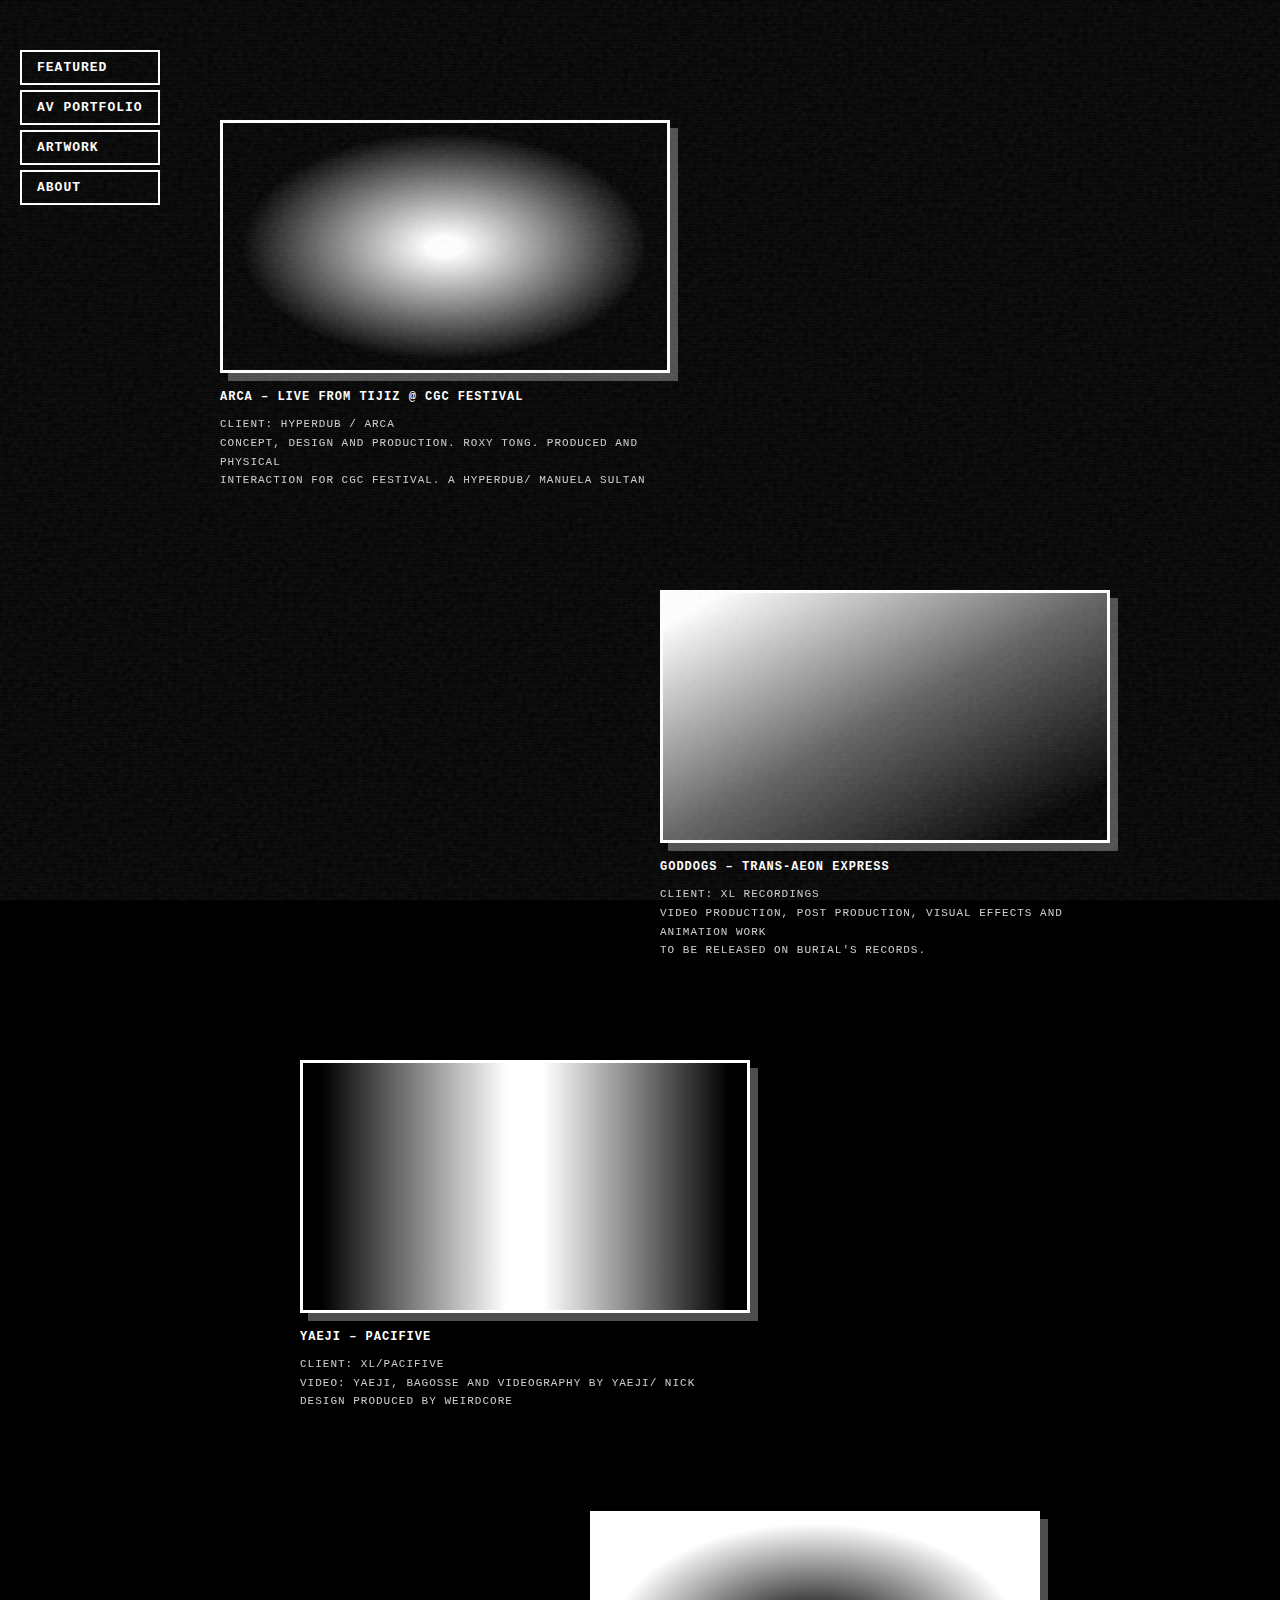
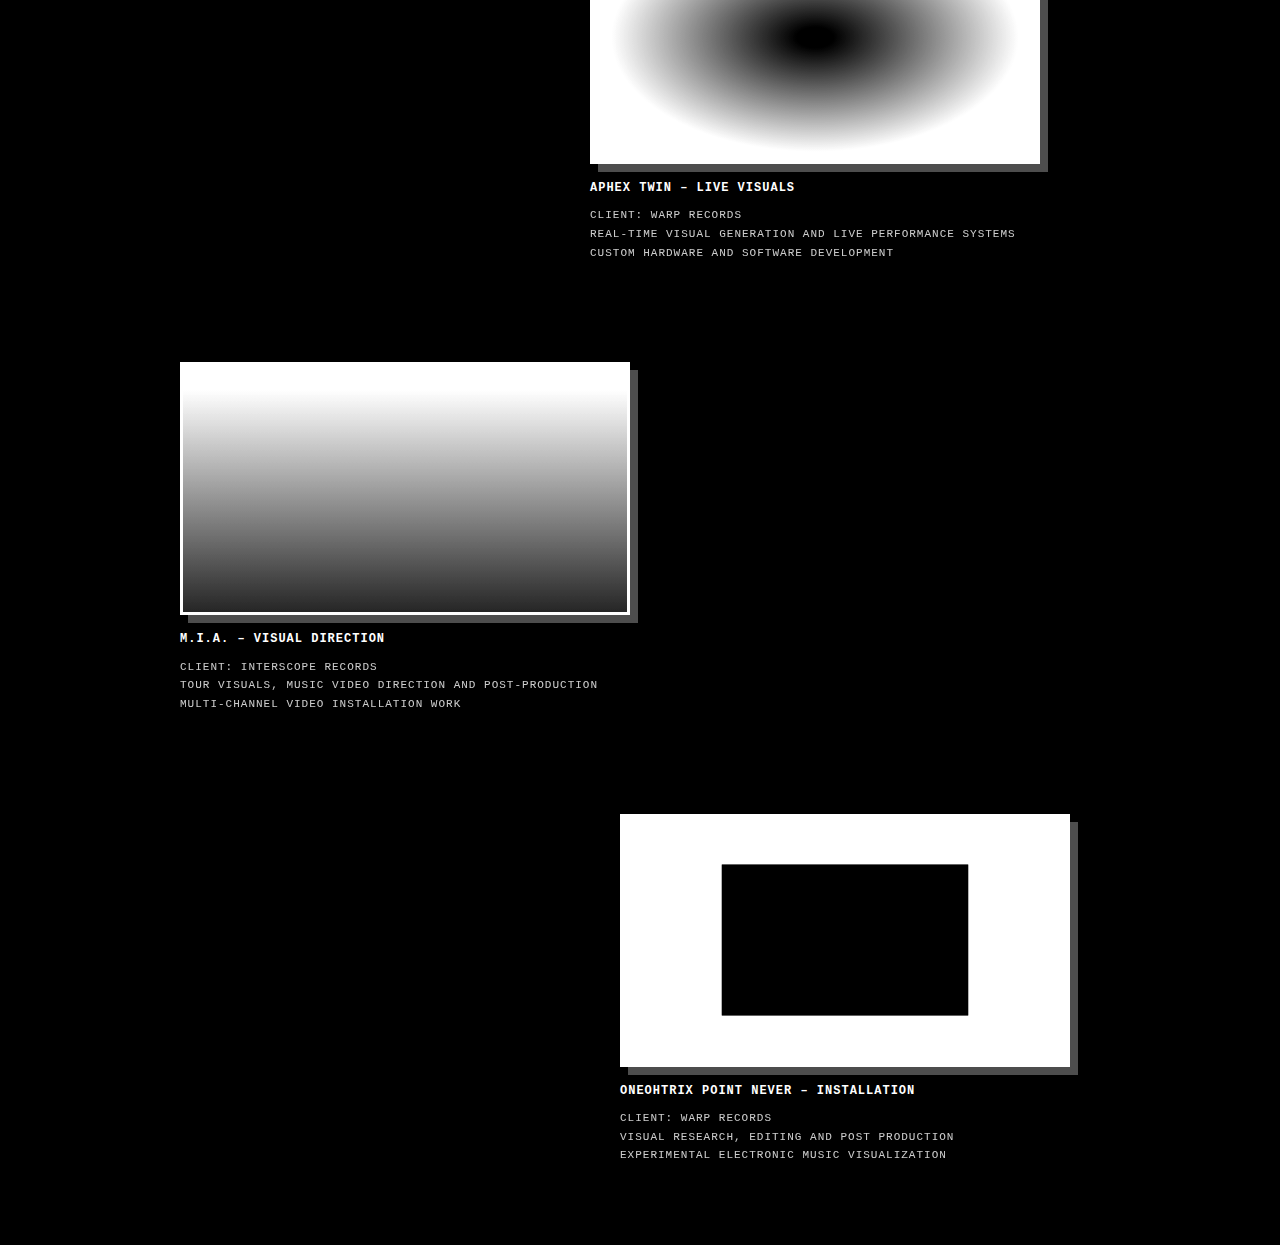
<file: featured.html>
<!DOCTYPE html>
<html lang="en">
<head>
    <meta charset="UTF-8">
    <meta name="viewport" content="width=device-width, initial-scale=1.0">
    <title>WEIRDCORE</title>
    <style>
        * {
            margin: 0;
            padding: 0;
            box-sizing: border-box;
        }

        body {
            font-family: 'Courier New', monospace;
            background: #000;
            color: #fff;
            overflow-x: hidden;
            width: 100%;
            min-height: 100vh;
        }

        /* Fixed left navigation */
        .nav {
            position: fixed;
            left: 20px;
            top: 50px;
            z-index: 100;
        }

        .nav a {
            display: block;
            color: #fff;
            text-decoration: none;
            font-size: 13px;
            text-transform: uppercase;
            letter-spacing: 1px;
            margin-bottom: 5px;
            font-weight: bold;
            padding: 8px 15px;
            background: #000;
            border: 2px solid #fff;
            transition: all 0.2s;
            position: relative;
        }

        .nav a:hover {
            background: #fff;
            color: #000;
            transform: translateX(5px);
        }

        .nav a::before {
            content: '';
            position: absolute;
            top: 0;
            left: 0;
            width: 100%;
            height: 100%;
            background: repeating-linear-gradient(
                45deg,
                transparent,
                transparent 2px,
                rgba(255, 255, 255, 0.1) 2px,
                rgba(255, 255, 255, 0.1) 4px
            );
            opacity: 0;
            transition: opacity 0.2s;
        }

        .nav a:hover::before {
            opacity: 1;
        }

        /* Content container - centered vertical stack */
        .content {
            width: 100%;
            padding: 120px 20px 80px 20px;
            display: flex;
            flex-direction: column;
            align-items: center;
            gap: 100px;
        }

        /* Video item */
        .video-item {
            width: 450px;
            position: relative;
        }

        .video-frame {
            width: 450px;
            height: 253px;
            background: #fff;
            border: 3px solid #fff;
            box-shadow: 8px 8px 0 rgba(255, 255, 255, 0.3);
            position: relative;
            overflow: hidden;
            cursor: pointer;
            transition: all 0.3s;
        }

        .video-frame:hover {
            box-shadow: 12px 12px 0 rgba(255, 255, 255, 0.5);
            transform: translate(-2px, -2px);
        }

        .video-frame img {
            width: 100%;
            height: 100%;
            object-fit: cover;
            filter: grayscale(100%) contrast(1.2);
        }

        .video-title {
            margin-top: 15px;
            font-size: 11px;
            text-transform: uppercase;
            letter-spacing: 1px;
            line-height: 1.6;
        }

        .video-title strong {
            display: block;
            font-weight: bold;
            margin-bottom: 8px;
            font-size: 12px;
        }

        .video-title p {
            font-weight: normal;
            line-height: 1.7;
            opacity: 0.8;
        }

        /* Alternating layout - more extreme offsets */
        .video-item:nth-child(1) {
            align-self: flex-start;
            margin-left: 200px;
        }

        .video-item:nth-child(2) {
            align-self: flex-end;
            margin-right: 150px;
        }

        .video-item:nth-child(3) {
            align-self: flex-start;
            margin-left: 280px;
        }

        .video-item:nth-child(4) {
            align-self: flex-end;
            margin-right: 220px;
        }

        .video-item:nth-child(5) {
            align-self: flex-start;
            margin-left: 160px;
        }

        .video-item:nth-child(6) {
            align-self: flex-end;
            margin-right: 190px;
        }

        /* Play overlay */
        .play-overlay {
            position: absolute;
            top: 0;
            left: 0;
            width: 100%;
            height: 100%;
            display: flex;
            align-items: center;
            justify-content: center;
            background: rgba(0, 0, 0, 0.7);
            opacity: 0;
            transition: opacity 0.3s;
        }

        .video-frame:hover .play-overlay {
            opacity: 1;
        }

        .play-button {
            width: 50px;
            height: 50px;
            background: #fff;
            border-radius: 50%;
            display: flex;
            align-items: center;
            justify-content: center;
            font-size: 20px;
            color: #000;
            font-family: Arial, sans-serif;
        }

        /* Scanline effect */
        body::after {
            content: '';
            position: fixed;
            top: 0;
            left: 0;
            width: 100%;
            height: 100%;
            background: repeating-linear-gradient(
                0deg,
                rgba(255, 255, 255, 0.03),
                rgba(255, 255, 255, 0.03) 1px,
                transparent 1px,
                transparent 2px
            );
            pointer-events: none;
            z-index: 9999;
        }

        /* Noise texture */
        body::before {
            content: '';
            position: fixed;
            top: 0;
            left: 0;
            width: 100%;
            height: 100%;
            background-image: url('data:image/svg+xml;utf8,<svg viewBox="0 0 200 200" xmlns="http://www.w3.org/2000/svg"><filter id="noiseFilter"><feTurbulence type="fractalNoise" baseFrequency="0.9" numOctaves="4" stitchTiles="stitch"/></filter><rect width="100%" height="100%" filter="url(%23noiseFilter)" opacity="0.08"/></svg>');
            pointer-events: none;
            z-index: 9998;
        }
    </style>
</head>
<body>
    <nav class="nav">
        <a href="#featured">FEATURED</a>
        <a href="#portfolio">AV PORTFOLIO</a>
        <a href="#artwork">ARTWORK</a>
        <a href="#about">ABOUT</a>
    </nav>

    <div class="content">
        <div class="video-item">
            <div class="video-frame">
                <img src="data:image/svg+xml,%3Csvg width='450' height='253' xmlns='http://www.w3.org/2000/svg'%3E%3Cdefs%3E%3CradialGradient id='g1'%3E%3Cstop offset='0%25' style='stop-color:%23ffffff'/%3E%3Cstop offset='100%25' style='stop-color:%23000000'/%3E%3C/radialGradient%3E%3C/defs%3E%3Crect width='450' height='253' fill='url(%23g1)'/%3E%3C/svg%3E" alt="ARCA">
                <div class="play-overlay">
                    <div class="play-button">▶</div>
                </div>
            </div>
            <div class="video-title">
                <strong>ARCA – LIVE FROM TIJIZ @ CGC FESTIVAL</strong>
                <p>CLIENT: Hyperdub / ARCA<br>
                Concept, Design and Production. Roxy Tong. Produced and Physical<br>
                interaction for CGC Festival. A Hyperdub/ Manuela Sultan</p>
            </div>
        </div>

        <div class="video-item">
            <div class="video-frame">
                <img src="data:image/svg+xml,%3Csvg width='450' height='253' xmlns='http://www.w3.org/2000/svg'%3E%3Cdefs%3E%3ClinearGradient id='g2' x1='0%25' y1='0%25' x2='100%25' y2='100%25'%3E%3Cstop offset='0%25' style='stop-color:%23ffffff'/%3E%3Cstop offset='50%25' style='stop-color:%23666666'/%3E%3Cstop offset='100%25' style='stop-color:%23000000'/%3E%3C/linearGradient%3E%3C/defs%3E%3Crect width='450' height='253' fill='url(%23g2)'/%3E%3C/svg%3E" alt="GODDOGS">
                <div class="play-overlay">
                    <div class="play-button">▶</div>
                </div>
            </div>
            <div class="video-title">
                <strong>GODDOGS – TRANS-AEON EXPRESS</strong>
                <p>CLIENT: XL Recordings<br>
                Video production, post production, visual effects and animation work<br>
                to be released on BURIAL's records.</p>
            </div>
        </div>

        <div class="video-item">
            <div class="video-frame">
                <img src="data:image/svg+xml,%3Csvg width='450' height='253' xmlns='http://www.w3.org/2000/svg'%3E%3Cdefs%3E%3ClinearGradient id='g3' x1='0%25' y1='0%25' x2='100%25' y2='0%25'%3E%3Cstop offset='0%25' style='stop-color:%23000000'/%3E%3Cstop offset='50%25' style='stop-color:%23ffffff'/%3E%3Cstop offset='100%25' style='stop-color:%23000000'/%3E%3C/linearGradient%3E%3C/defs%3E%3Crect width='450' height='253' fill='url(%23g3)'/%3E%3C/svg%3E" alt="YAEJI">
                <div class="play-overlay">
                    <div class="play-button">▶</div>
                </div>
            </div>
            <div class="video-title">
                <strong>YAEJI – PACIFIVE</strong>
                <p>CLIENT: XL/Pacifive<br>
                Video: Yaeji, Bagosse and videography by Yaeji/ Nick<br>
                Design produced by WEIRDCORE</p>
            </div>
        </div>

        <div class="video-item">
            <div class="video-frame">
                <img src="data:image/svg+xml,%3Csvg width='450' height='253' xmlns='http://www.w3.org/2000/svg'%3E%3Cdefs%3E%3CradialGradient id='g4'%3E%3Cstop offset='0%25' style='stop-color:%23000000'/%3E%3Cstop offset='100%25' style='stop-color:%23ffffff'/%3E%3C/radialGradient%3E%3C/defs%3E%3Crect width='450' height='253' fill='url(%23g4)'/%3E%3C/svg%3E" alt="Project">
                <div class="play-overlay">
                    <div class="play-button">▶</div>
                </div>
            </div>
            <div class="video-title">
                <strong>APHEX TWIN – LIVE VISUALS</strong>
                <p>CLIENT: Warp Records<br>
                Real-time visual generation and live performance systems<br>
                Custom hardware and software development</p>
            </div>
        </div>

        <div class="video-item">
            <div class="video-frame">
                <img src="data:image/svg+xml,%3Csvg width='450' height='253' xmlns='http://www.w3.org/2000/svg'%3E%3Cdefs%3E%3ClinearGradient id='g5' x1='0%25' y1='0%25' x2='0%25' y2='100%25'%3E%3Cstop offset='0%25' style='stop-color:%23ffffff'/%3E%3Cstop offset='100%25' style='stop-color:%23333333'/%3E%3C/linearGradient%3E%3C/defs%3E%3Crect width='450' height='253' fill='url(%23g5)'/%3E%3C/svg%3E" alt="Project">
                <div class="play-overlay">
                    <div class="play-button">▶</div>
                </div>
            </div>
            <div class="video-title">
                <strong>M.I.A. – VISUAL DIRECTION</strong>
                <p>CLIENT: Interscope Records<br>
                Tour visuals, music video direction and post-production<br>
                Multi-channel video installation work</p>
            </div>
        </div>

        <div class="video-item">
            <div class="video-frame">
                <img src="data:image/svg+xml,%3Csvg width='450' height='253' xmlns='http://www.w3.org/2000/svg'%3E%3Crect width='450' height='253' fill='%23ffffff'/%3E%3Crect x='100' y='50' width='250' height='153' fill='%23000000'/%3E%3C/svg%3E" alt="Project">
                <div class="play-overlay">
                    <div class="play-button">▶</div>
                </div>
            </div>
            <div class="video-title">
                <strong>ONEOHTRIX POINT NEVER – INSTALLATION</strong>
                <p>CLIENT: Warp Records<br>
                Visual research, editing and post production<br>
                Experimental electronic music visualization</p>
            </div>
        </div>
    </div>

    <script>
        document.querySelectorAll('.video-frame').forEach(frame => {
            frame.addEventListener('click', () => {
                console.log('Video clicked');
            });
        });
    </script>
</body>
</html>
</file>
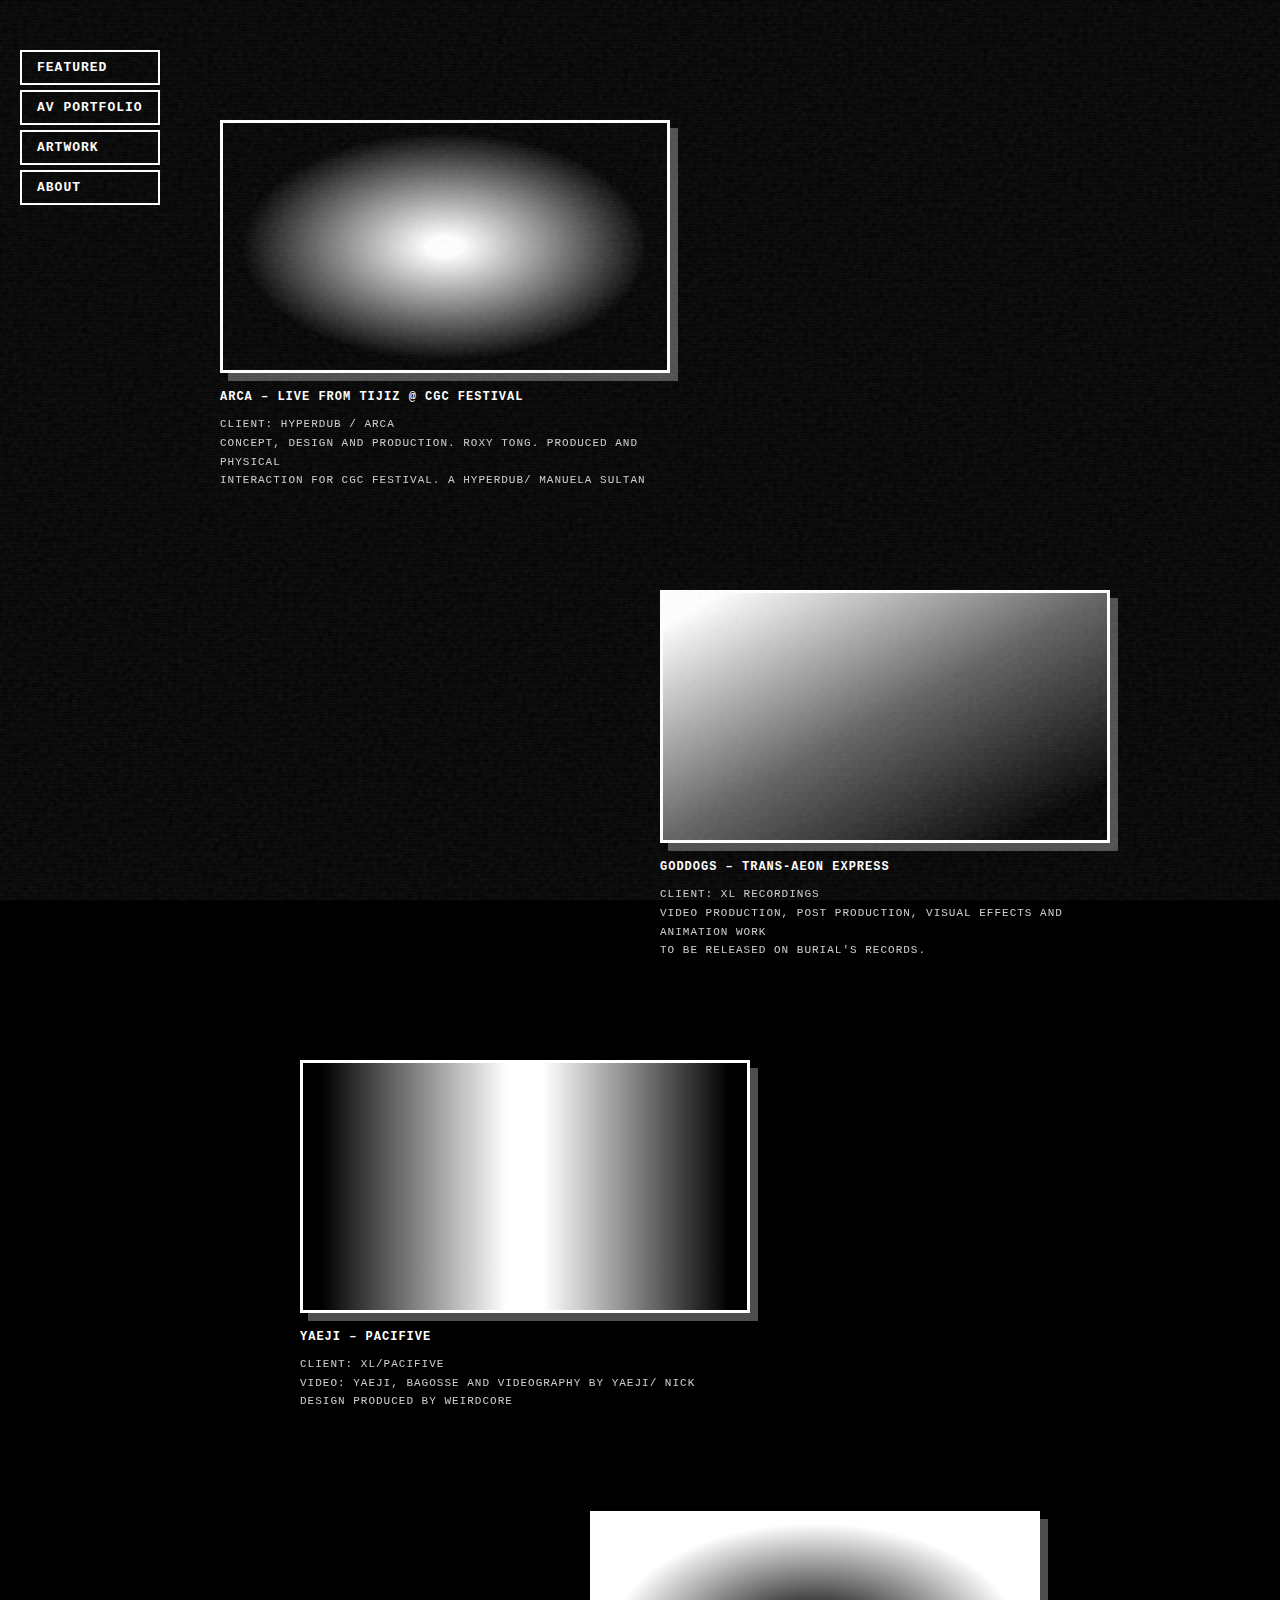
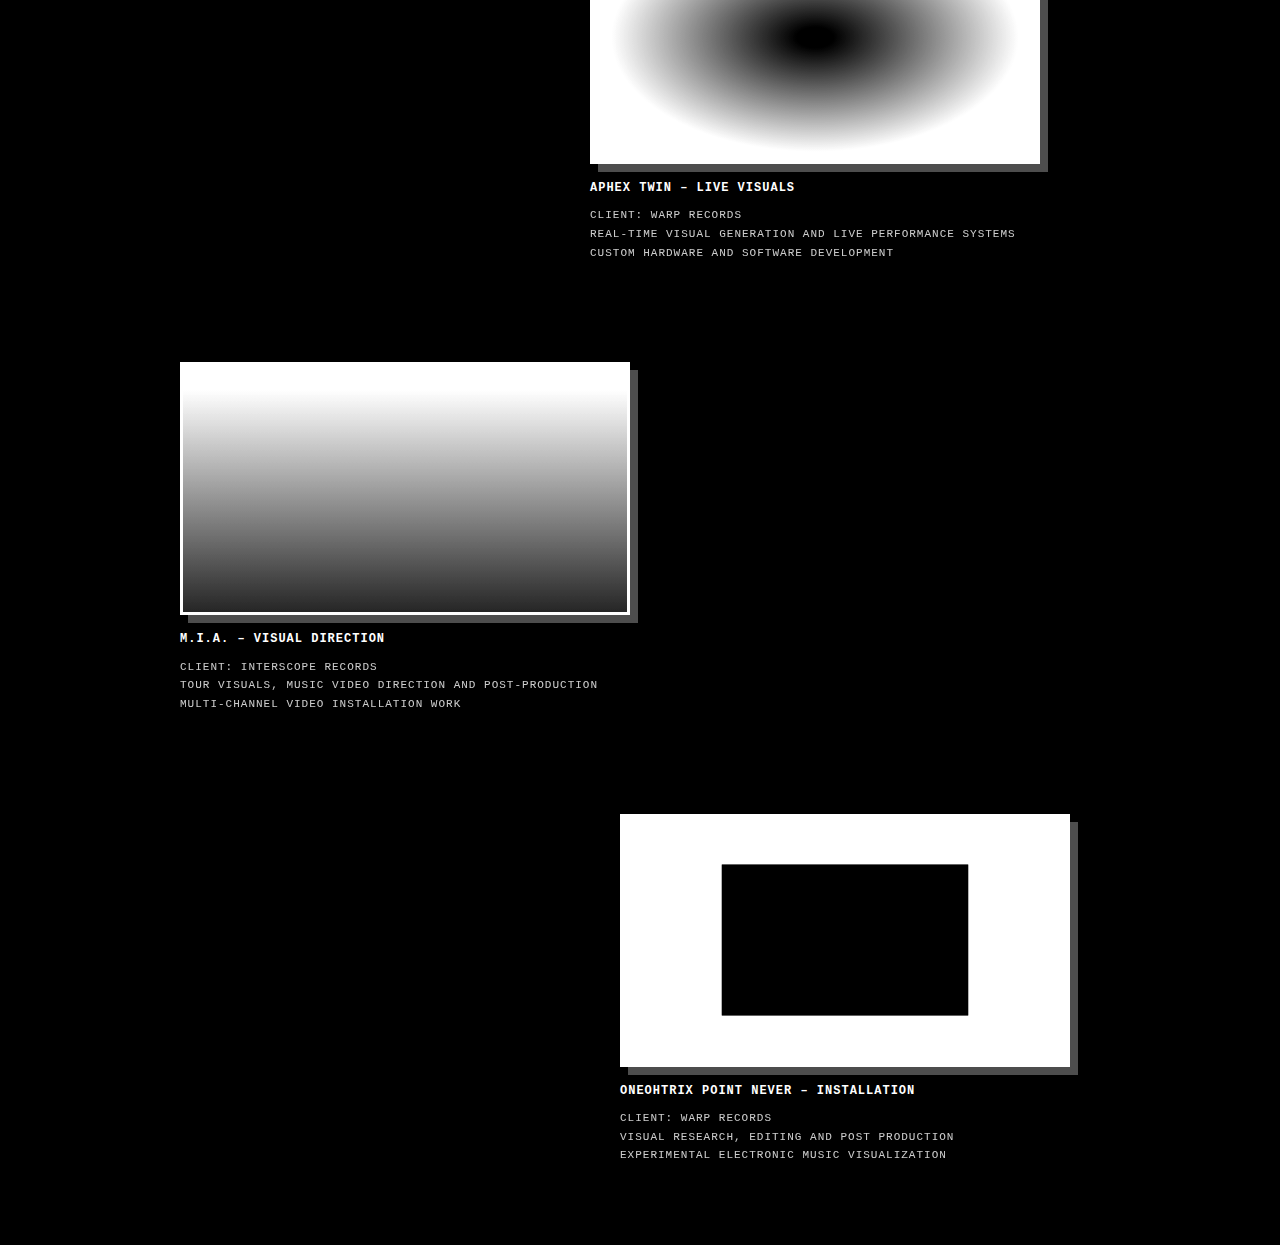
<file: initial.html>
<!DOCTYPE html>
<html lang="en">

<head>
    <meta charset="UTF-8">
    <meta name="viewport" content="width=device-width, initial-scale=1.0">
    <title>WEIRDCORE</title>
    <style>
        * {
            margin: 0;
            padding: 0;
            box-sizing: border-box;
        }

        body {
            font-family: 'Courier New', monospace;
            background: #000;
            color: #fff;
            overflow-x: hidden;
            width: 100%;
            min-height: 100vh;
        }

        /* Fixed left navigation */
        .nav {
            position: fixed;
            left: 20px;
            top: 50px;
            z-index: 100;
        }

        .nav a {
            display: block;
            color: #fff;
            text-decoration: none;
            font-size: 13px;
            text-transform: uppercase;
            letter-spacing: 1px;
            margin-bottom: 5px;
            font-weight: bold;
            padding: 8px 15px;
            background: #000;
            border: 2px solid #fff;
            transition: all 0.2s;
            position: relative;
        }

        .nav a:hover {
            background: #fff;
            color: #000;
            transform: translateX(5px);
        }

        .nav a::before {
            content: '';
            position: absolute;
            top: 0;
            left: 0;
            width: 100%;
            height: 100%;
            background: repeating-linear-gradient(45deg,
                    transparent,
                    transparent 2px,
                    rgba(255, 255, 255, 0.1) 2px,
                    rgba(255, 255, 255, 0.1) 4px);
            opacity: 0;
            transition: opacity 0.2s;
        }

        .nav a:hover::before {
            opacity: 1;
        }

        /* Content container - centered vertical stack */
        .content {
            width: 100%;
            padding: 120px 20px 80px 20px;
            display: flex;
            flex-direction: column;
            align-items: center;
            gap: 100px;
        }

        /* Video item */
        .video-item {
            width: 450px;
            position: relative;
        }

        .video-frame {
            width: 450px;
            height: 253px;
            background: #fff;
            border: 3px solid #fff;
            box-shadow: 8px 8px 0 rgba(255, 255, 255, 0.3);
            position: relative;
            overflow: hidden;
            cursor: pointer;
            transition: all 0.3s;
        }

        .video-frame:hover {
            box-shadow: 12px 12px 0 rgba(255, 255, 255, 0.5);
            transform: translate(-2px, -2px);
        }

        .video-frame img {
            width: 100%;
            height: 100%;
            object-fit: cover;
            filter: grayscale(100%) contrast(1.2);
        }

        .video-title {
            margin-top: 15px;
            font-size: 11px;
            text-transform: uppercase;
            letter-spacing: 1px;
            line-height: 1.6;
        }

        .video-title strong {
            display: block;
            font-weight: bold;
            margin-bottom: 8px;
            font-size: 12px;
        }

        .video-title p {
            font-weight: normal;
            line-height: 1.7;
            opacity: 0.8;
        }

        /* Alternating layout - more extreme offsets */
        .video-item:nth-child(1) {
            align-self: flex-start;
            margin-left: 200px;
        }

        .video-item:nth-child(2) {
            align-self: flex-end;
            margin-right: 150px;
        }

        .video-item:nth-child(3) {
            align-self: flex-start;
            margin-left: 280px;
        }

        .video-item:nth-child(4) {
            align-self: flex-end;
            margin-right: 220px;
        }

        .video-item:nth-child(5) {
            align-self: flex-start;
            margin-left: 160px;
        }

        .video-item:nth-child(6) {
            align-self: flex-end;
            margin-right: 190px;
        }

        /* Play overlay */
        .play-overlay {
            position: absolute;
            top: 0;
            left: 0;
            width: 100%;
            height: 100%;
            display: flex;
            align-items: center;
            justify-content: center;
            background: rgba(0, 0, 0, 0.7);
            opacity: 0;
            transition: opacity 0.3s;
        }

        .video-frame:hover .play-overlay {
            opacity: 1;
        }

        .play-button {
            width: 50px;
            height: 50px;
            background: #fff;
            border-radius: 50%;
            display: flex;
            align-items: center;
            justify-content: center;
            font-size: 20px;
            color: #000;
            font-family: Arial, sans-serif;
        }

        /* Scanline effect */
        body::after {
            content: '';
            position: fixed;
            top: 0;
            left: 0;
            width: 100%;
            height: 100%;
            background: repeating-linear-gradient(0deg,
                    rgba(255, 255, 255, 0.03),
                    rgba(255, 255, 255, 0.03) 1px,
                    transparent 1px,
                    transparent 2px);
            pointer-events: none;
            z-index: 9999;
        }

        /* Noise texture */
        body::before {
            content: '';
            position: fixed;
            top: 0;
            left: 0;
            width: 100%;
            height: 100%;
            background-image: url('data:image/svg+xml;utf8,<svg viewBox="0 0 200 200" xmlns="http://www.w3.org/2000/svg"><filter id="noiseFilter"><feTurbulence type="fractalNoise" baseFrequency="0.9" numOctaves="4" stitchTiles="stitch"/></filter><rect width="100%" height="100%" filter="url(%23noiseFilter)" opacity="0.08"/></svg>');
            pointer-events: none;
            z-index: 9998;
        }
    </style>
</head>

<body>
    <nav class="nav">
        <a href="#featured">FEATURED</a>
        <a href="#portfolio">AV PORTFOLIO</a>
        <a href="#artwork">ARTWORK</a>
        <a href="#about">ABOUT</a>
    </nav>

    <div class="content">
        <div class="video-item">
            <div class="video-frame">
                <img src="data:image/svg+xml,%3Csvg width='450' height='253' xmlns='http://www.w3.org/2000/svg'%3E%3Cdefs%3E%3CradialGradient id='g1'%3E%3Cstop offset='0%25' style='stop-color:%23ffffff'/%3E%3Cstop offset='100%25' style='stop-color:%23000000'/%3E%3C/radialGradient%3E%3C/defs%3E%3Crect width='450' height='253' fill='url(%23g1)'/%3E%3C/svg%3E"
                    alt="ARCA">
                <div class="play-overlay">
                    <div class="play-button">▶</div>
                </div>
            </div>
            <div class="video-title">
                <strong>ARCA – LIVE FROM TIJIZ @ CGC FESTIVAL</strong>
                <p>CLIENT: Hyperdub / ARCA<br>
                    Concept, Design and Production. Roxy Tong. Produced and Physical<br>
                    interaction for CGC Festival. A Hyperdub/ Manuela Sultan</p>
            </div>
        </div>

        <div class="video-item">
            <div class="video-frame">
                <img src="data:image/svg+xml,%3Csvg width='450' height='253' xmlns='http://www.w3.org/2000/svg'%3E%3Cdefs%3E%3ClinearGradient id='g2' x1='0%25' y1='0%25' x2='100%25' y2='100%25'%3E%3Cstop offset='0%25' style='stop-color:%23ffffff'/%3E%3Cstop offset='50%25' style='stop-color:%23666666'/%3E%3Cstop offset='100%25' style='stop-color:%23000000'/%3E%3C/linearGradient%3E%3C/defs%3E%3Crect width='450' height='253' fill='url(%23g2)'/%3E%3C/svg%3E"
                    alt="GODDOGS">
                <div class="play-overlay">
                    <div class="play-button">▶</div>
                </div>
            </div>
            <div class="video-title">
                <strong>GODDOGS – TRANS-AEON EXPRESS</strong>
                <p>CLIENT: XL Recordings<br>
                    Video production, post production, visual effects and animation work<br>
                    to be released on BURIAL's records.</p>
            </div>
        </div>

        <div class="video-item">
            <div class="video-frame">
                <img src="data:image/svg+xml,%3Csvg width='450' height='253' xmlns='http://www.w3.org/2000/svg'%3E%3Cdefs%3E%3ClinearGradient id='g3' x1='0%25' y1='0%25' x2='100%25' y2='0%25'%3E%3Cstop offset='0%25' style='stop-color:%23000000'/%3E%3Cstop offset='50%25' style='stop-color:%23ffffff'/%3E%3Cstop offset='100%25' style='stop-color:%23000000'/%3E%3C/linearGradient%3E%3C/defs%3E%3Crect width='450' height='253' fill='url(%23g3)'/%3E%3C/svg%3E"
                    alt="YAEJI">
                <div class="play-overlay">
                    <div class="play-button">▶</div>
                </div>
            </div>
            <div class="video-title">
                <strong>YAEJI – PACIFIVE</strong>
                <p>CLIENT: XL/Pacifive<br>
                    Video: Yaeji, Bagosse and videography by Yaeji/ Nick<br>
                    Design produced by WEIRDCORE</p>
            </div>
        </div>

        <div class="video-item">
            <div class="video-frame">
                <img src="data:image/svg+xml,%3Csvg width='450' height='253' xmlns='http://www.w3.org/2000/svg'%3E%3Cdefs%3E%3CradialGradient id='g4'%3E%3Cstop offset='0%25' style='stop-color:%23000000'/%3E%3Cstop offset='100%25' style='stop-color:%23ffffff'/%3E%3C/radialGradient%3E%3C/defs%3E%3Crect width='450' height='253' fill='url(%23g4)'/%3E%3C/svg%3E"
                    alt="Project">
                <div class="play-overlay">
                    <div class="play-button">▶</div>
                </div>
            </div>
            <div class="video-title">
                <strong>APHEX TWIN – LIVE VISUALS</strong>
                <p>CLIENT: Warp Records<br>
                    Real-time visual generation and live performance systems<br>
                    Custom hardware and software development</p>
            </div>
        </div>

        <div class="video-item">
            <div class="video-frame">
                <img src="data:image/svg+xml,%3Csvg width='450' height='253' xmlns='http://www.w3.org/2000/svg'%3E%3Cdefs%3E%3ClinearGradient id='g5' x1='0%25' y1='0%25' x2='0%25' y2='100%25'%3E%3Cstop offset='0%25' style='stop-color:%23ffffff'/%3E%3Cstop offset='100%25' style='stop-color:%23333333'/%3E%3C/linearGradient%3E%3C/defs%3E%3Crect width='450' height='253' fill='url(%23g5)'/%3E%3C/svg%3E"
                    alt="Project">
                <div class="play-overlay">
                    <div class="play-button">▶</div>
                </div>
            </div>
            <div class="video-title">
                <strong>M.I.A. – VISUAL DIRECTION</strong>
                <p>CLIENT: Interscope Records<br>
                    Tour visuals, music video direction and post-production<br>
                    Multi-channel video installation work</p>
            </div>
        </div>

        <div class="video-item">
            <div class="video-frame">
                <img src="data:image/svg+xml,%3Csvg width='450' height='253' xmlns='http://www.w3.org/2000/svg'%3E%3Crect width='450' height='253' fill='%23ffffff'/%3E%3Crect x='100' y='50' width='250' height='153' fill='%23000000'/%3E%3C/svg%3E"
                    alt="Project">
                <div class="play-overlay">
                    <div class="play-button">▶</div>
                </div>
            </div>
            <div class="video-title">
                <strong>ONEOHTRIX POINT NEVER – INSTALLATION</strong>
                <p>CLIENT: Warp Records<br>
                    Visual research, editing and post production<br>
                    Experimental electronic music visualization</p>
            </div>
        </div>
    </div>

    <script>
        document.querySelectorAll('.video-frame').forEach(frame => {
            frame.addEventListener('click', () => {
                console.log('Video clicked');
            });
        });
    </script>
</body>

</html>
</file>
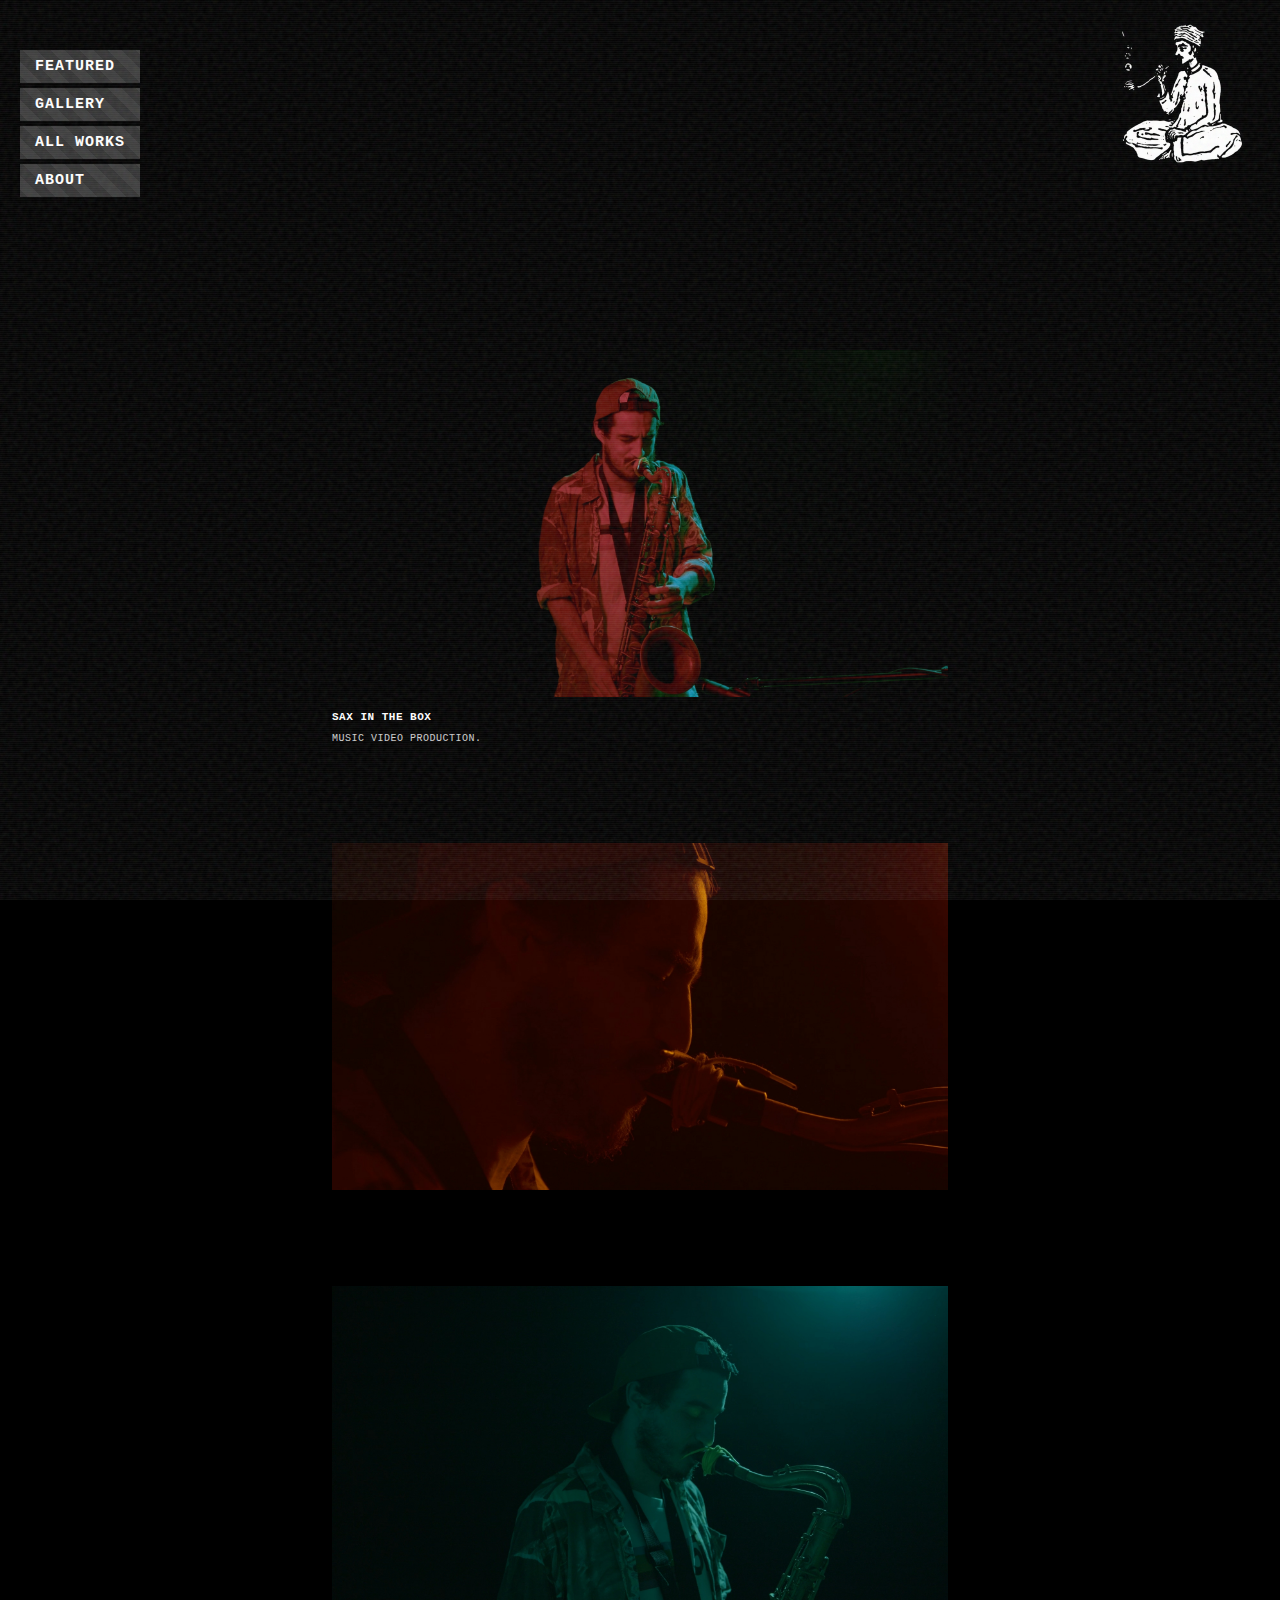
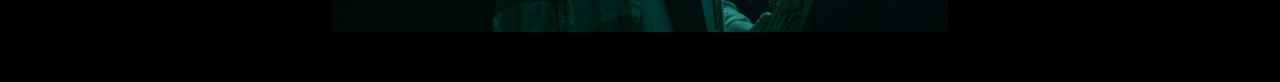
<file: projects/sax.html>
<!DOCTYPE html>
<html lang="en">

<head>
    <meta charset="UTF-8">
    <meta name="viewport" content="width=device-width, initial-scale=1.0">
    <title>WEIRDCORE - Sax</title>
    <link rel="stylesheet" href="../css/style.css">
</head>

<body>
    <div class="branding">
        <a href="../index.html">
            <img src="../img/logo/logo_optimized.png" alt="hello.mnks">
        </a>
    </div>
    <nav class="nav">
        <a href="../index.html">FEATURED</a>
        <a href="../portfolio.html">GALLERY</a>
        <a href="../artwork.html">ALL WORKS</a>
        <a href="../about.html">ABOUT</a>
    </nav>

    <div class="content">
        <div class="video-item project-image" style="align-self: center;">
            <div class="video-frame">
                <img src="../img/sax/sax cover.jpg" alt="Sax In the Box - Cover">
            </div>
            <div class="video-title">
                <strong>Sax In the Box</strong>
                <p>Music video production.</p>
            </div>
        </div>

        <div class="video-item project-image" style="align-self: center;">
            <div class="video-frame">
                <img src="../img/sax/2_1.3.1.jpg" alt="Sax In the Box - Image 1">
            </div>
        </div>

        <div class="video-item project-image" style="align-self: center;">
            <div class="video-frame">
                <img src="../img/sax/3_1.1.1.jpg" alt="Sax In the Box - Image 2">
            </div>
        </div>
    </div>
</body>

</html>
</file>
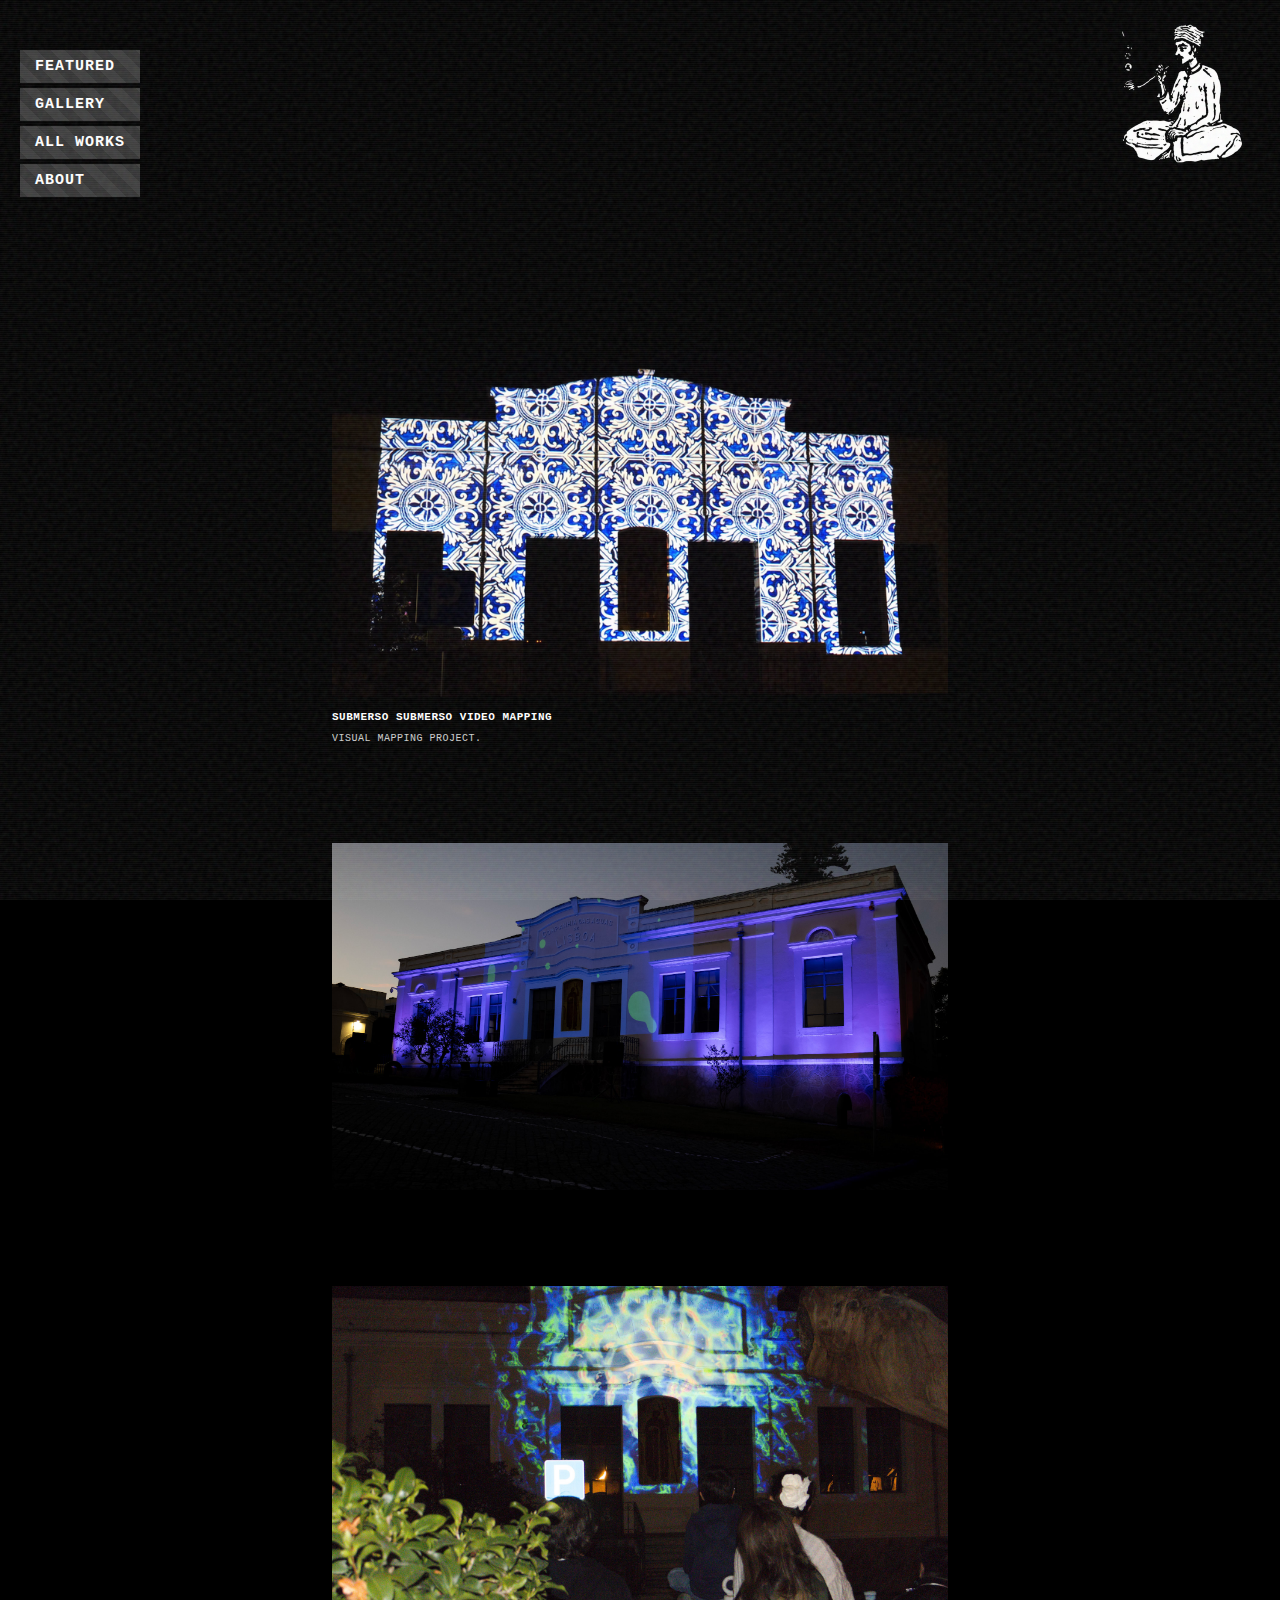
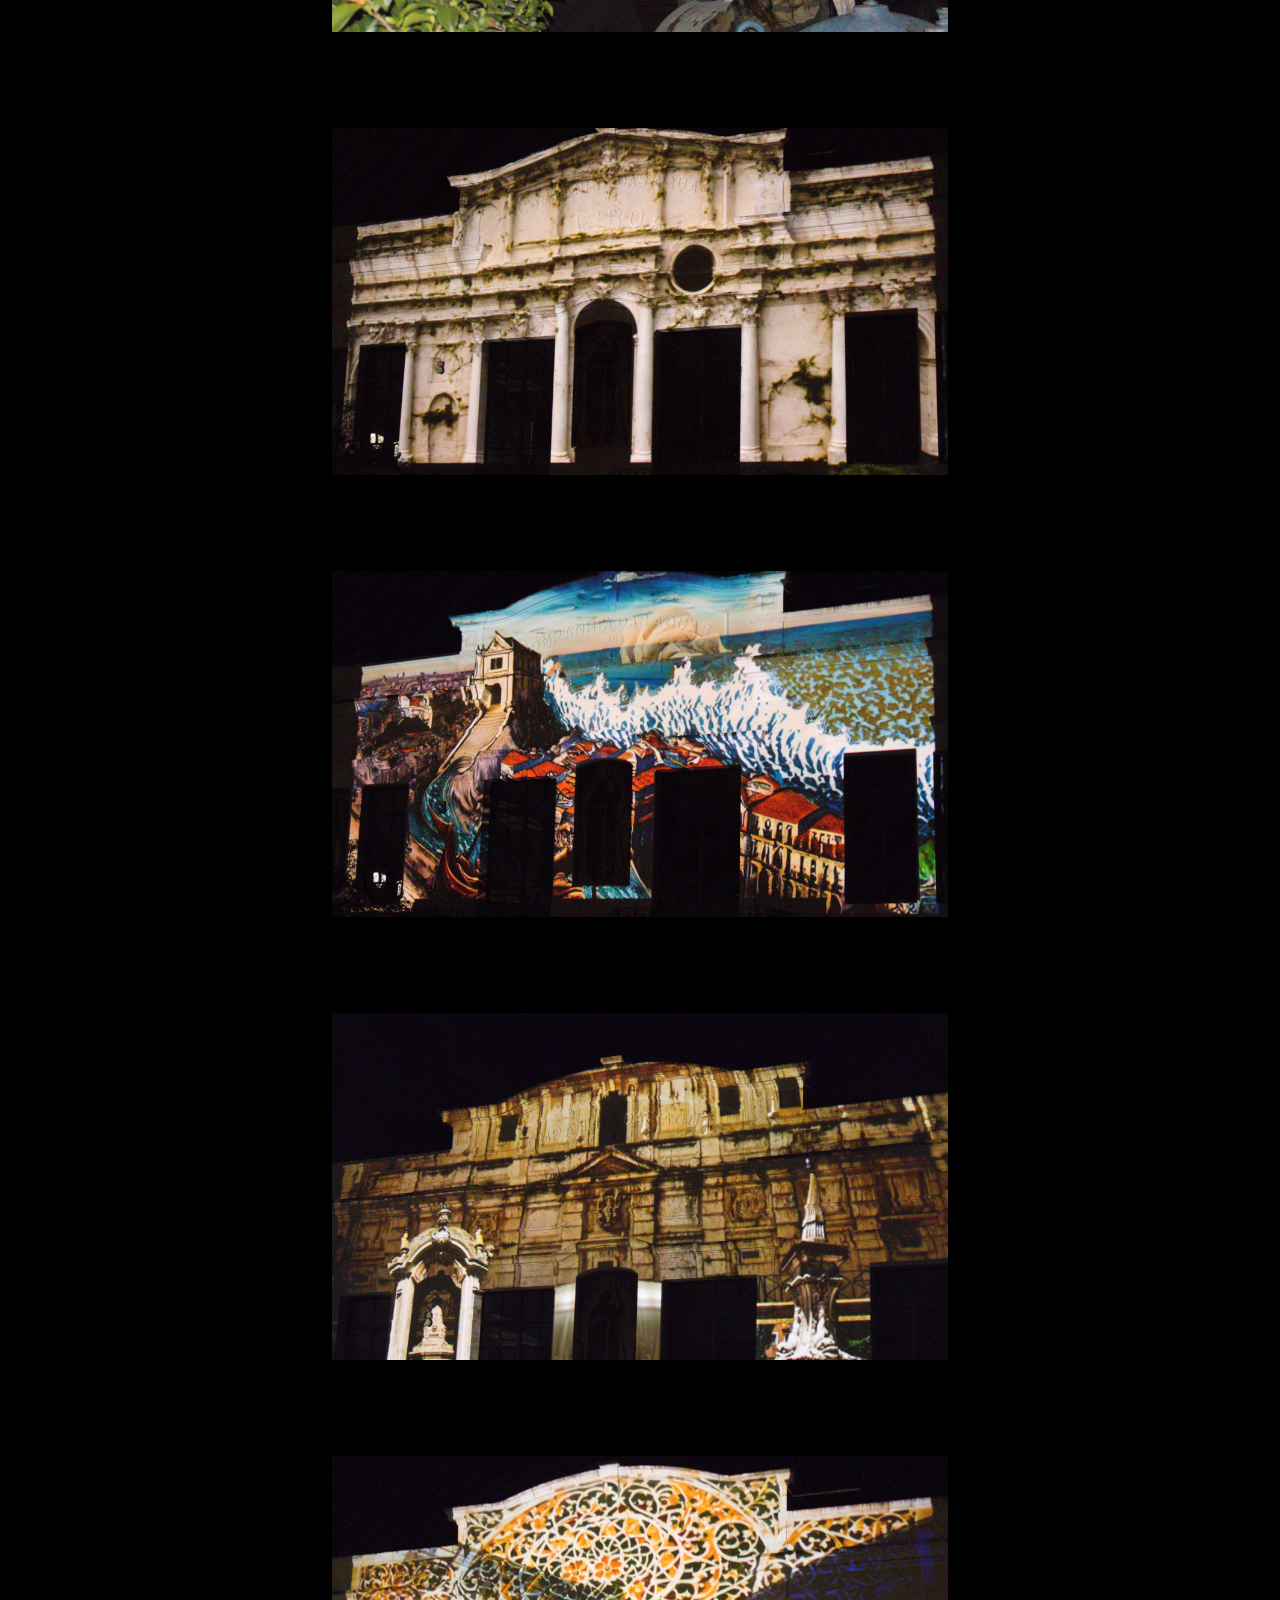
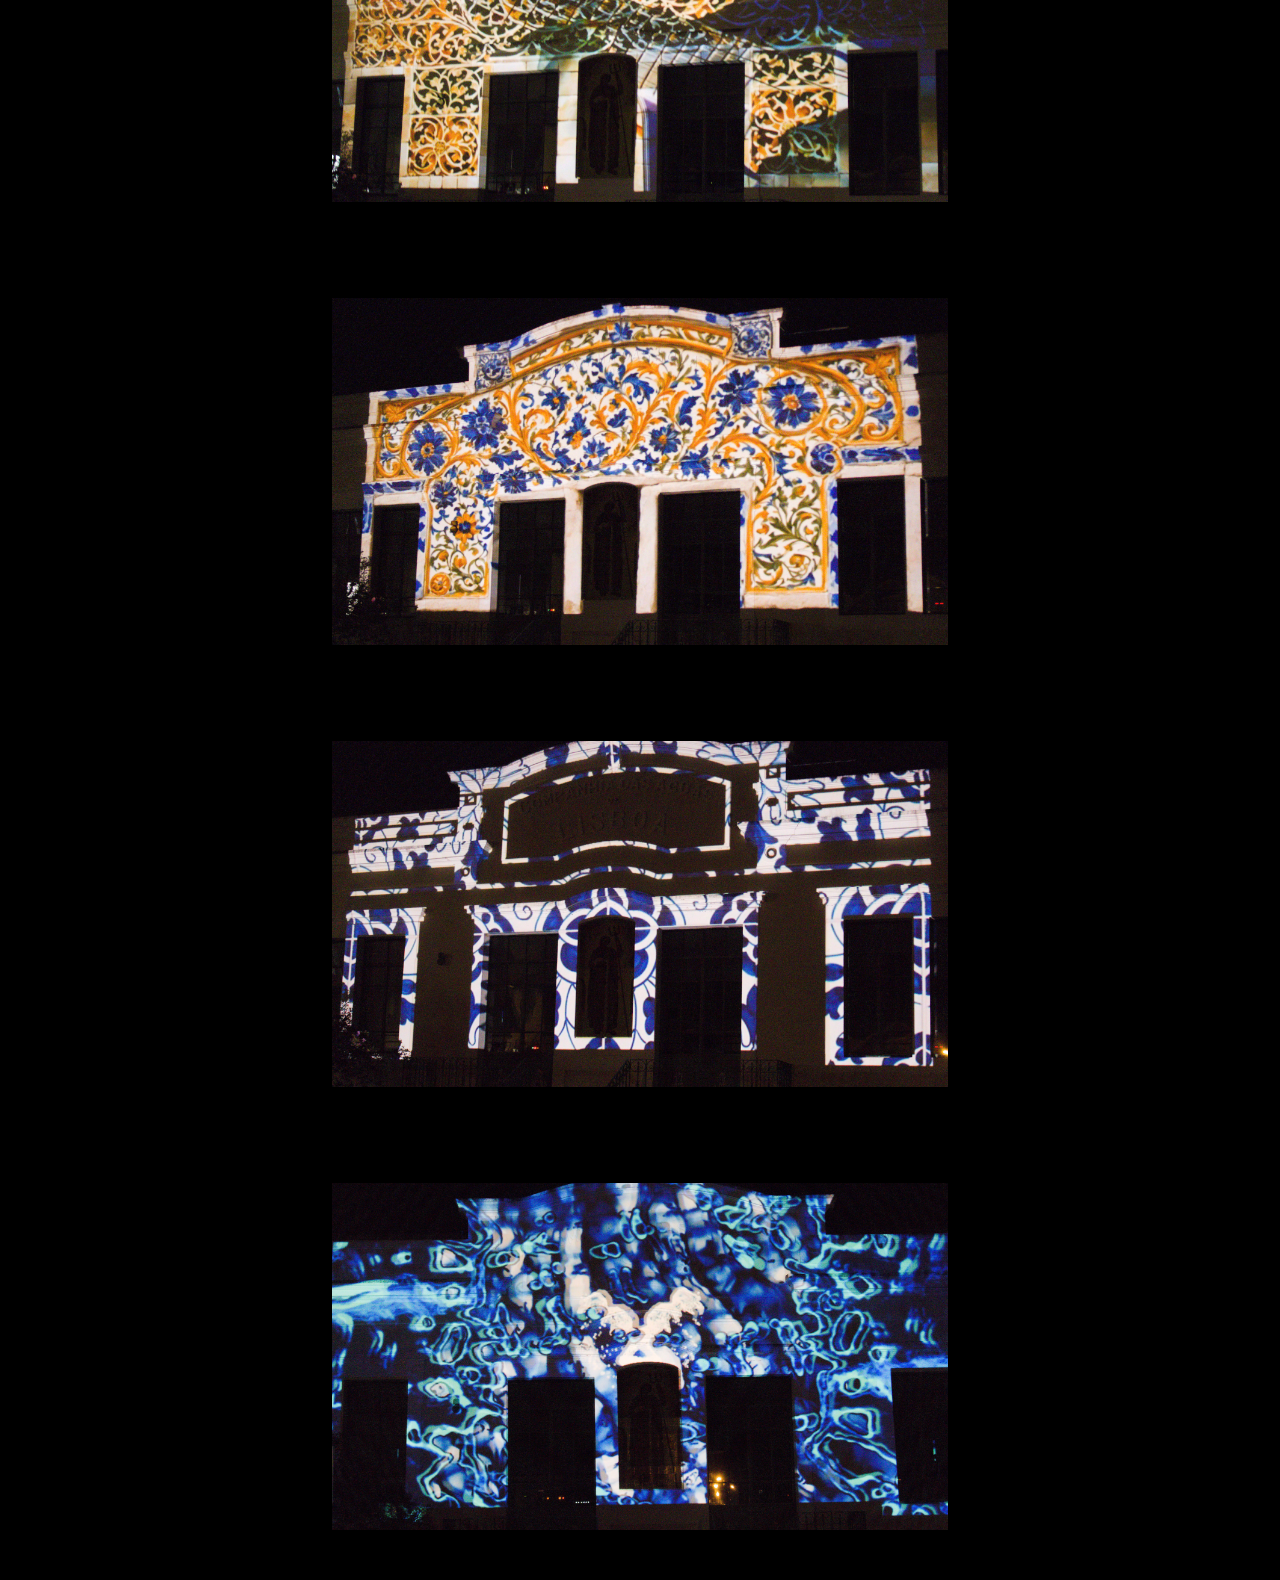
<file: projects/submerso.html>
<!DOCTYPE html>
<html lang="en">

<head>
    <meta charset="UTF-8">
    <meta name="viewport" content="width=device-width, initial-scale=1.0">
    <title>WEIRDCORE - Submerso</title>
    <link rel="stylesheet" href="../css/style.css">
</head>

<body>
    <div class="branding">
        <a href="../index.html">
            <img src="../img/logo/logo_optimized.png" alt="hello.mnks">
        </a>
    </div>
    <nav class="nav">
        <a href="../index.html">FEATURED</a>
        <a href="../portfolio.html">GALLERY</a>
        <a href="../artwork.html">ALL WORKS</a>
        <a href="../about.html">ABOUT</a>
    </nav>

    <div class="content">
        <div class="video-item project-image" style="align-self: center;">
            <div class="video-frame">
                <img src="../img/submerso/submerso_cover_optimized.png" alt="Submerso - Cover">
            </div>
            <div class="video-title">
                <strong>Submerso Submerso Video Mapping</strong>
                <p>Visual mapping project.</p>
            </div>
        </div>

        <div class="video-item project-image" style="align-self: center;">
            <div class="video-frame">
                <img src="../img/submerso/1-MARIANALOURENÇO2024SUBMERSO03.jpg" alt="Submerso - Image 1">
            </div>
        </div>

        <div class="video-item project-image" style="align-self: center;">
            <div class="video-frame">
                <img src="../img/submerso/2-PR_2024_D_SUBMERSO_240928_53.jpg" alt="Submerso - Image 2">
            </div>
        </div>

        <div class="video-item project-image" style="align-self: center;">
            <div class="video-frame">
                <img src="../img/submerso/3-PR_2024_D_SUBMERSO_240928_27.jpg" alt="Submerso - Image 3">
            </div>
        </div>

        <div class="video-item project-image" style="align-self: center;">
            <div class="video-frame">
                <img src="../img/submerso/4-PR_2024_D_SUBMERSO_240928_29.jpg" alt="Submerso - Image 4">
            </div>
        </div>

        <div class="video-item project-image" style="align-self: center;">
            <div class="video-frame">
                <img src="../img/submerso/5-PR_2024_D_SUBMERSO_240928_30.jpg" alt="Submerso - Image 5">
            </div>
        </div>

        <div class="video-item project-image" style="align-self: center;">
            <div class="video-frame">
                <img src="../img/submerso/6-PR_2024_D_SUBMERSO_240928_35.jpg" alt="Submerso - Image 6">
            </div>
        </div>

        <div class="video-item project-image" style="align-self: center;">
            <div class="video-frame">
                <img src="../img/submerso/7-PR_2024_D_SUBMERSO_240928_36.jpg" alt="Submerso - Image 7">
            </div>
        </div>

        <div class="video-item project-image" style="align-self: center;">
            <div class="video-frame">
                <img src="../img/submerso/8-PR_2024_D_SUBMERSO_240928_39.jpg" alt="Submerso - Image 8">
            </div>
        </div>

        <div class="video-item project-image" style="align-self: center;">
            <div class="video-frame">
                <img src="../img/submerso/9-PR_2024_D_SUBMERSO_240928_41.jpg" alt="Submerso - Image 9">
            </div>
        </div>
    </div>
</body>

</html>
</file>
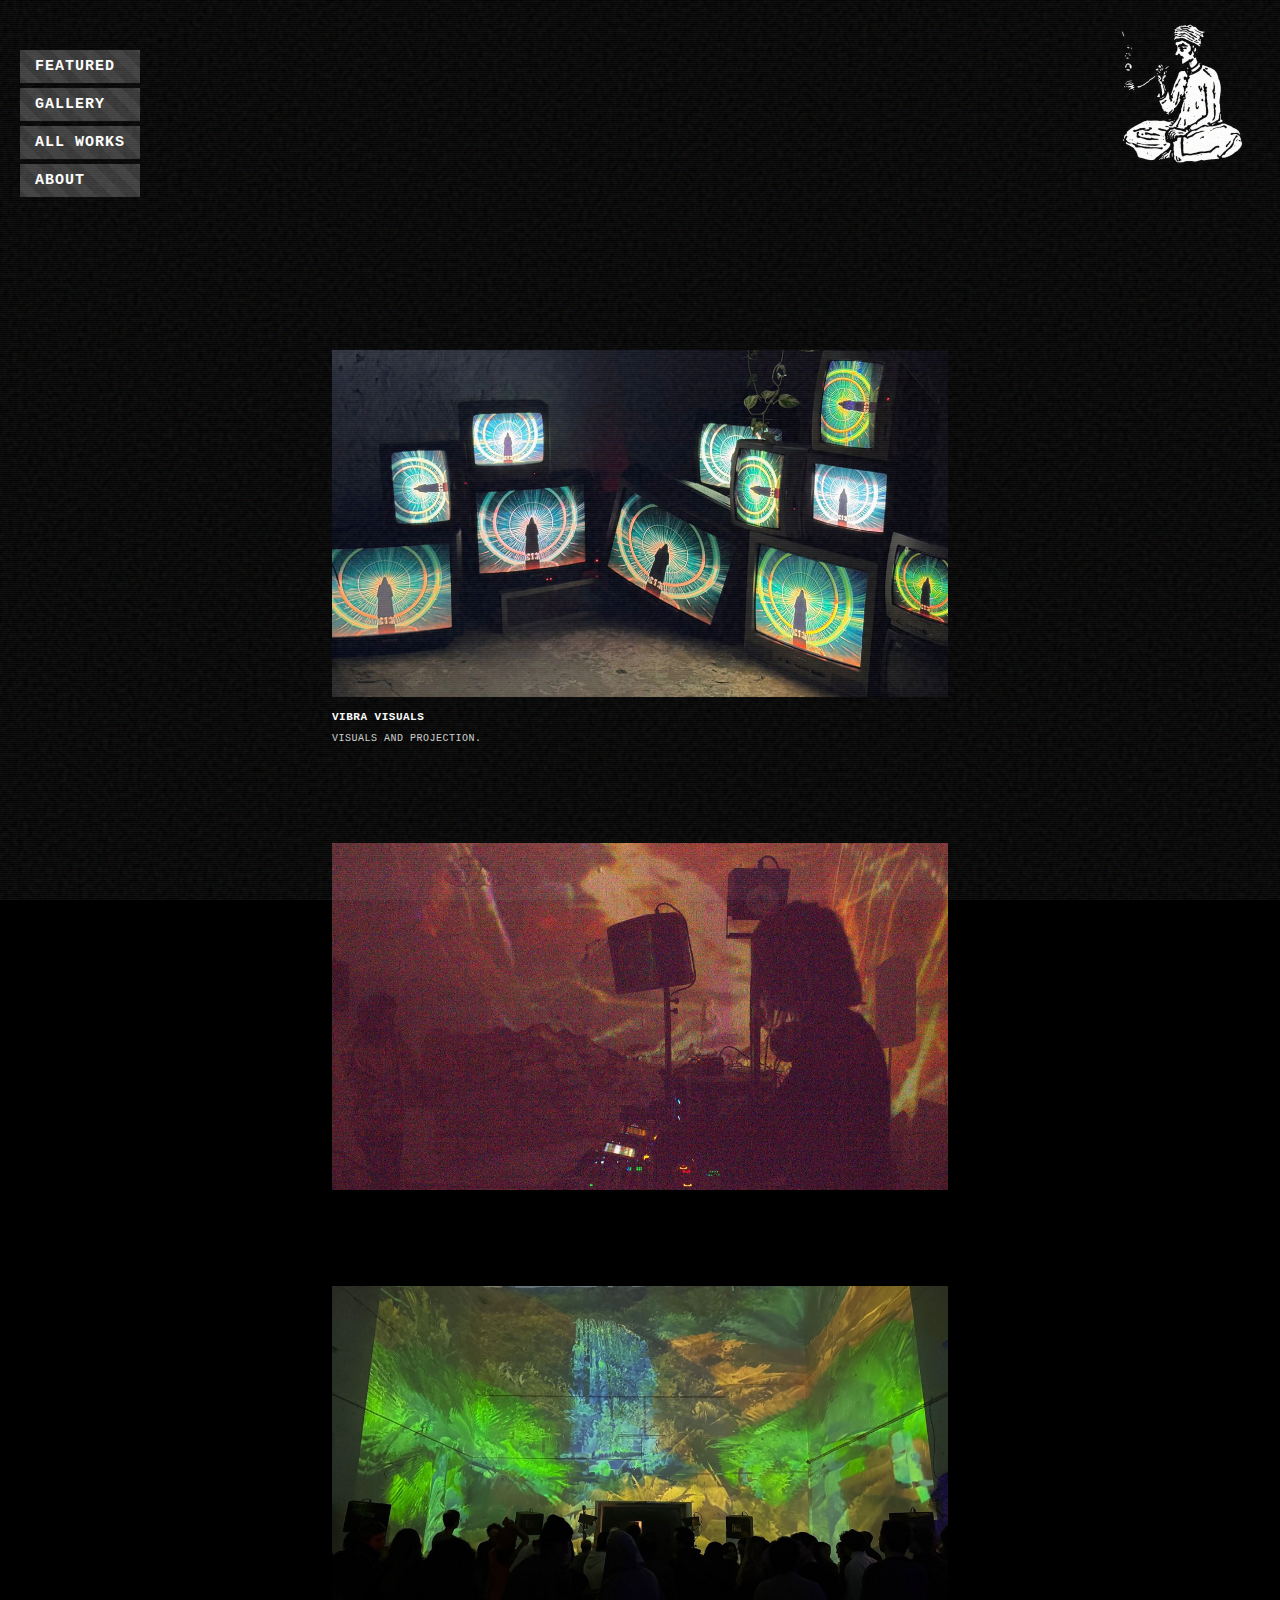
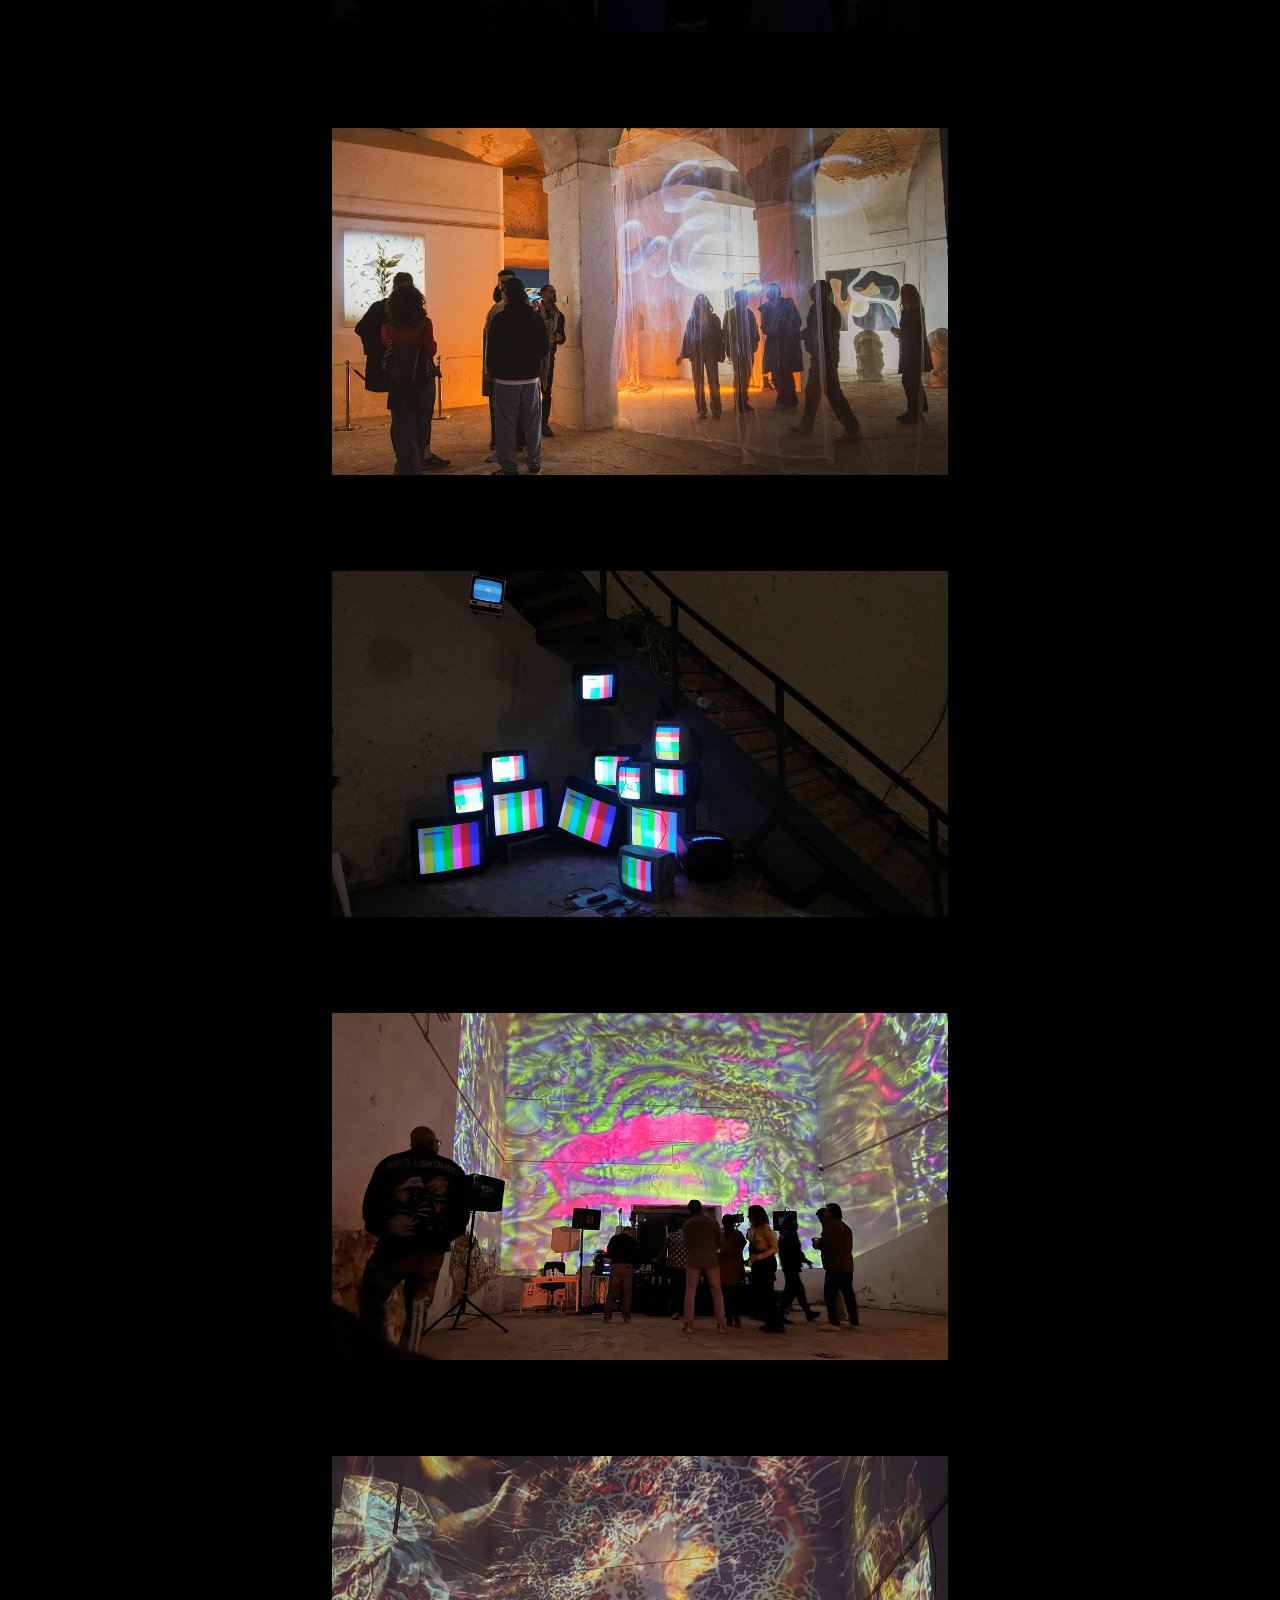
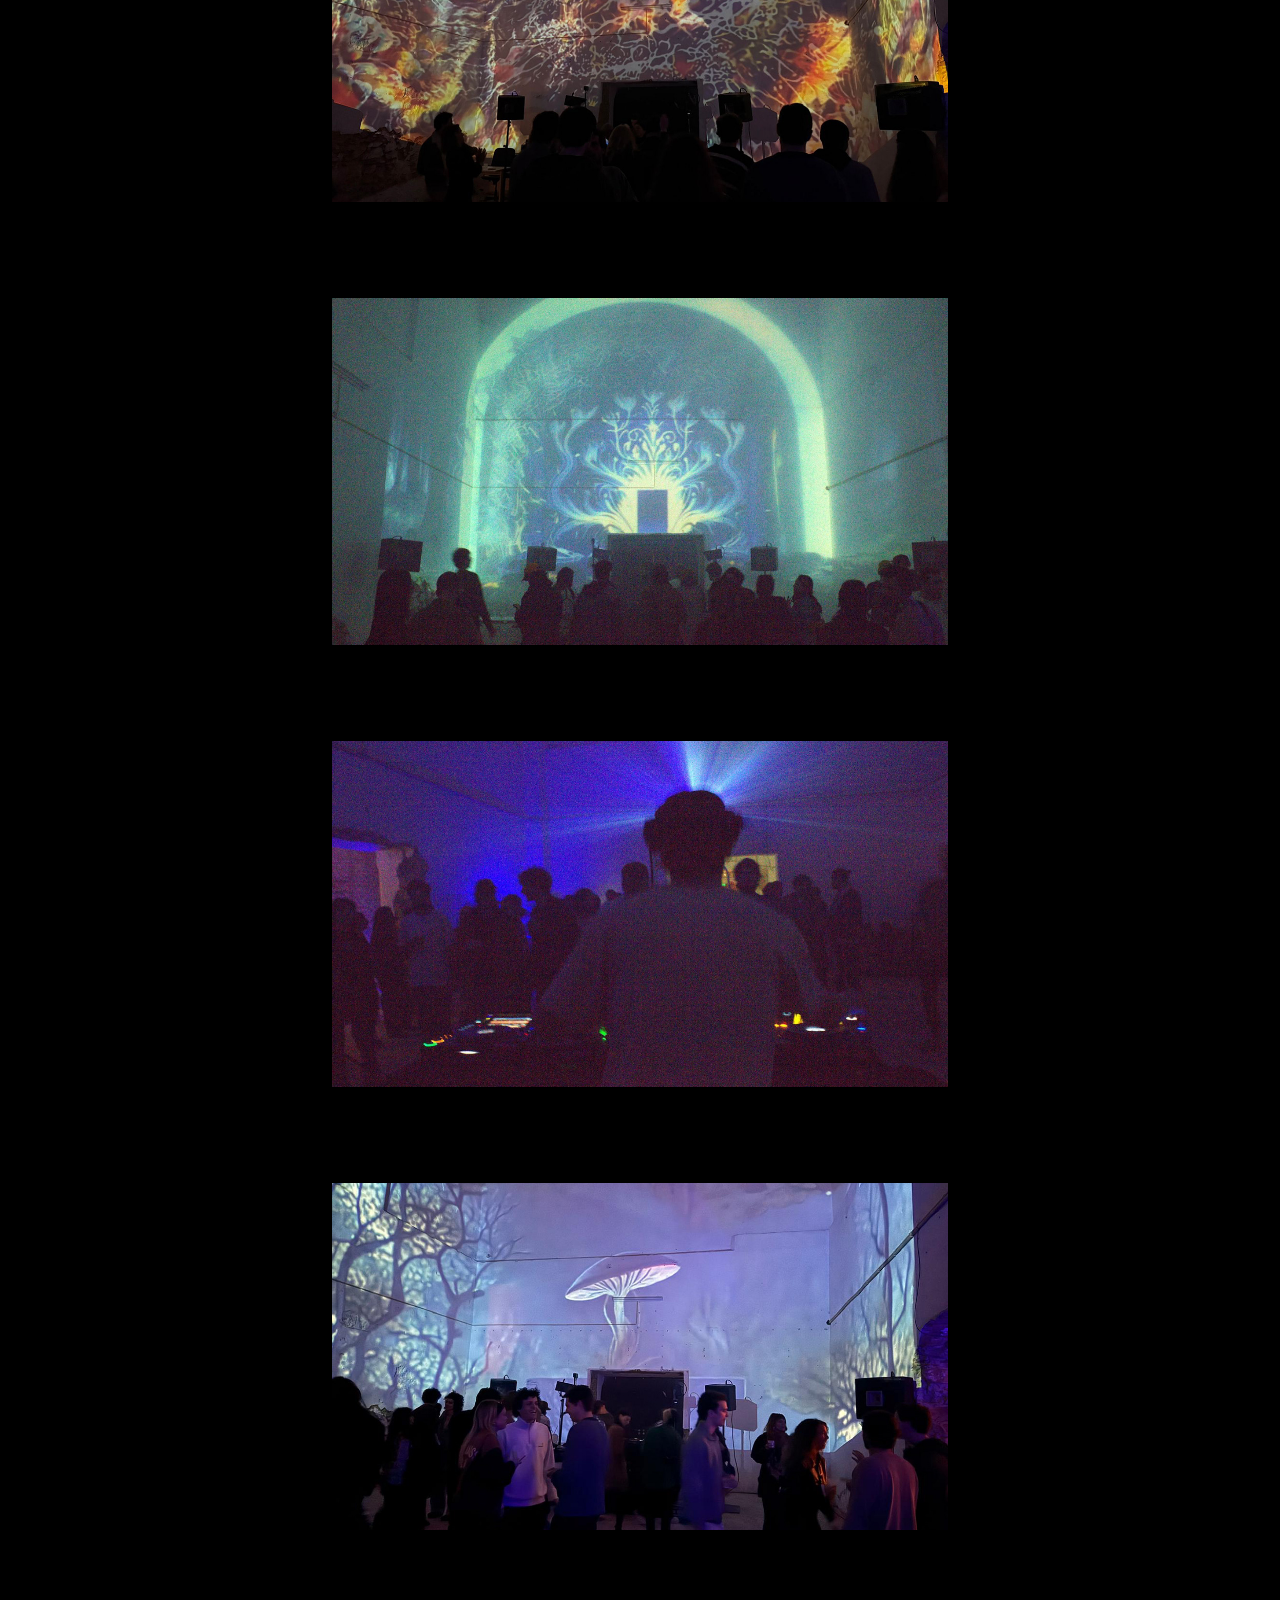
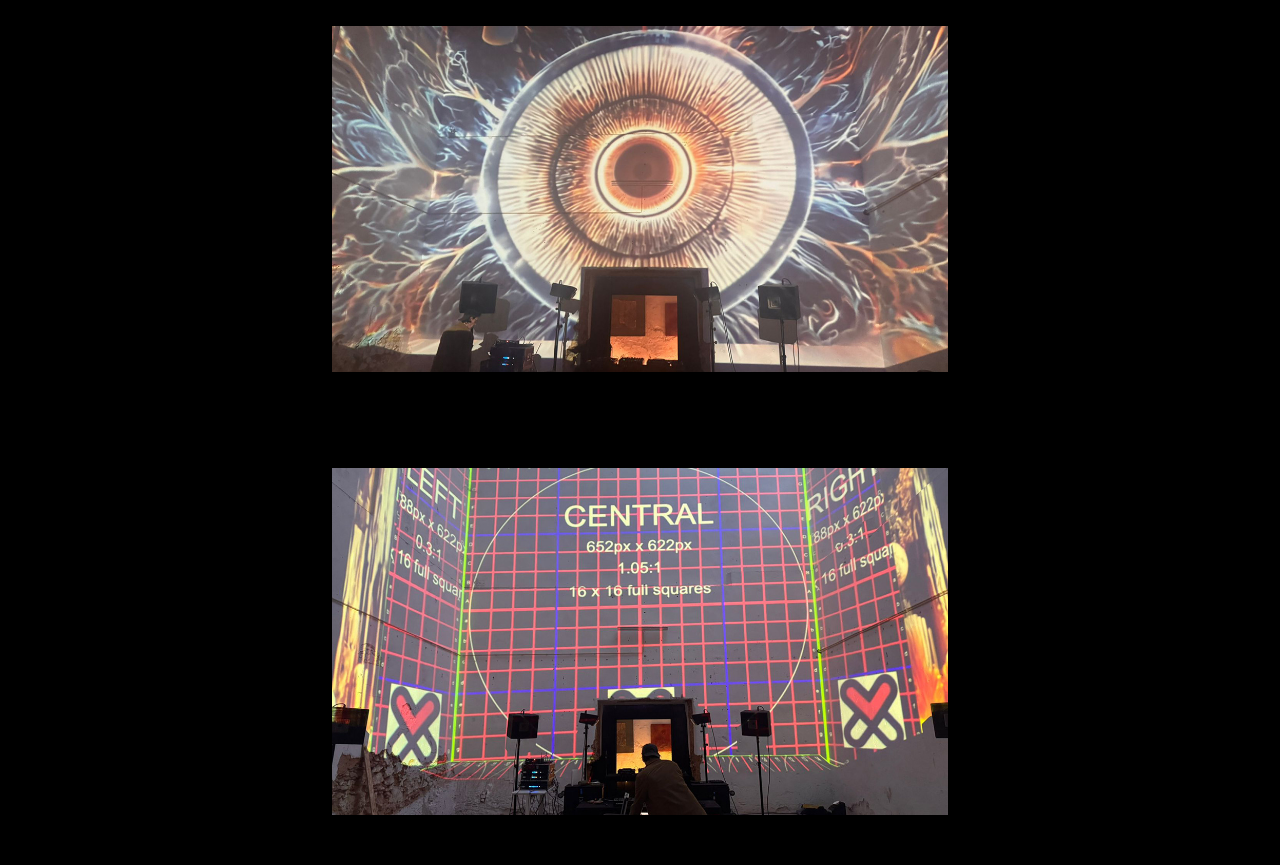
<file: projects/vibra.html>
<!DOCTYPE html>
<html lang="en">

<head>
    <meta charset="UTF-8">
    <meta name="viewport" content="width=device-width, initial-scale=1.0">
    <title>WEIRDCORE - Vibra</title>
    <link rel="stylesheet" href="../css/style.css">
</head>

<body>
    <div class="branding">
        <a href="../index.html">
            <img src="../img/logo/logo_optimized.png" alt="hello.mnks">
        </a>
    </div>
    <nav class="nav">
        <a href="../index.html">FEATURED</a>
        <a href="../portfolio.html">GALLERY</a>
        <a href="../artwork.html">ALL WORKS</a>
        <a href="../about.html">ABOUT</a>
    </nav>

    <div class="content">
        <div class="video-item project-image" style="align-self: center;">
            <div class="video-frame">
                <img src="../img/vibra/vibra cover.jpg" alt="Vibra - Cover">
            </div>
            <div class="video-title">
                <strong>vibra visuals</strong>
                <p>Visuals and projection.</p>
            </div>
        </div>

        <div class="video-item project-image" style="align-self: center;">
            <div class="video-frame">
                <img src="../img/vibra/0.jpg" alt="Vibra - Image 0">
            </div>
        </div>

        <div class="video-item project-image" style="align-self: center;">
            <div class="video-frame">
                <img src="../img/vibra/1.jpg" alt="Vibra - Image 1">
            </div>
        </div>

        <div class="video-item project-image" style="align-self: center;">
            <div class="video-frame">
                <img src="../img/vibra/2.jpg" alt="Vibra - Image 2">
            </div>
        </div>

        <div class="video-item project-image" style="align-self: center;">
            <div class="video-frame">
                <img src="../img/vibra/3.jpg" alt="Vibra - Image 3">
            </div>
        </div>

        <div class="video-item project-image" style="align-self: center;">
            <div class="video-frame">
                <img src="../img/vibra/4.jpg" alt="Vibra - Image 4">
            </div>
        </div>

        <div class="video-item project-image" style="align-self: center;">
            <div class="video-frame">
                <img src="../img/vibra/5.jpg" alt="Vibra - Image 5">
            </div>
        </div>

        <div class="video-item project-image" style="align-self: center;">
            <div class="video-frame">
                <img src="../img/vibra/6.jpg" alt="Vibra - Image 6">
            </div>
        </div>

        <div class="video-item project-image" style="align-self: center;">
            <div class="video-frame">
                <img src="../img/vibra/7.jpg" alt="Vibra - Image 7">
            </div>
        </div>

        <div class="video-item project-image" style="align-self: center;">
            <div class="video-frame">
                <img src="../img/vibra/8.jpg" alt="Vibra - Image 8">
            </div>
        </div>

        <div class="video-item project-image" style="align-self: center;">
            <div class="video-frame">
                <img src="../img/vibra/9.jpg" alt="Vibra - Image 9">
            </div>
        </div>

        <div class="video-item project-image" style="align-self: center;">
            <div class="video-frame">
                <img src="../img/vibra/12.jpg" alt="Vibra - Image 12">
            </div>
        </div>
    </div>
</body>

</html>
</file>
<file: css/style.css>
/* Global Styles */
* {
    margin: 0;
    padding: 0;
    box-sizing: border-box;
}

body {
    font-family: 'Courier New', monospace;
    background: #000;
    color: #fff;
    overflow-x: hidden;
    width: 100%;
    min-height: 100vh;
}

/* Left navigation - static positioning */
.nav {
    position: absolute;
    left: 20px;
    top: 50px;
    z-index: 100;
}

.nav a {
    display: block;
    color: #fff;
    text-decoration: none;
    font-size: 15px;
    text-transform: uppercase;
    letter-spacing: 1px;
    margin-bottom: 5px;
    font-weight: bold;
    padding: 8px 15px;
    background: #333;
    border: none;
    position: relative;
    overflow: hidden;
    transition: all 0.2s;
}

.nav a::before {
    content: '';
    position: absolute;
    top: 0;
    left: -100%;
    width: 200%;
    height: 100%;
    background: repeating-linear-gradient(45deg,
            transparent,
            transparent 10px,
            rgba(255, 255, 255, 0.05) 10px,
            rgba(255, 255, 255, 0.05) 20px);
    animation: crt-scan 8s linear infinite;
    pointer-events: none;
}

@keyframes crt-scan {
    0% {
        left: -100%;
    }

    100% {
        left: 100%;
    }
}

.nav a:hover {
    background: #444;
    color: #fff;
    transform: translateX(5px);
}

/* Branding - static positioning */
.branding {
    position: absolute;
    top: 20px;
    right: 20px;
    z-index: 101;
}

.branding img {
    width: 150px;
    height: auto;
    display: block;
}

/* Content container - Single column with alternating sides */
.content {
    width: 100%;
    max-width: 1400px;
    margin: 350px auto 50px;
    padding: 0 80px;
    display: flex;
    flex-direction: column;
    gap: 96px;
}

/* Video item - 68.75% width (increased by 10%) */
.video-item {
    width: 68.75%;
    position: relative;
}

/* Project page images - 55% width (80% of 68.75% = 20% smaller) */
.project-image {
    width: 55%;
}

/* Alternating left/right positioning */
.video-item:nth-child(odd) {
    align-self: flex-start;
}

.video-item:nth-child(even) {
    align-self: flex-end;
}

.video-frame {
    width: 100%;
    aspect-ratio: 16 / 9;
    position: relative;
    overflow: hidden;
    cursor: pointer;
}

.video-frame img {
    width: 100%;
    height: 100%;
    object-fit: cover;
}

.video-title {
    margin-top: 12px;
    font-size: 10px;
    text-transform: uppercase;
    letter-spacing: 0.5px;
    line-height: 1.5;
}

.video-title strong {
    display: block;
    font-weight: bold;
    margin-bottom: 5px;
    font-size: 11px;
}

.video-title p {
    font-weight: normal;
    line-height: 1.7;
    opacity: 0.8;
}

/* Scanline effect */
body::after {
    content: '';
    position: fixed;
    top: 0;
    left: 0;
    width: 100%;
    height: 100%;
    background: repeating-linear-gradient(0deg,
            rgba(255, 255, 255, 0.03),
            rgba(255, 255, 255, 0.03) 1px,
            transparent 1px,
            transparent 2px);
    pointer-events: none;
    z-index: 9999;
}

/* Noise texture */
body::before {
    content: '';
    position: fixed;
    top: 0;
    left: 0;
    width: 100%;
    height: 100%;
    background-image: url('data:image/svg+xml;utf8,<svg viewBox="0 0 200 200" xmlns="http://www.w3.org/2000/svg"><filter id="noiseFilter"><feTurbulence type="fractalNoise" baseFrequency="0.9" numOctaves="4" stitchTiles="stitch"/></filter><rect width="100%" height="100%" filter="url(%23noiseFilter)" opacity="0.08"/></svg>');
    pointer-events: none;
    z-index: 9998;
}
</file>
